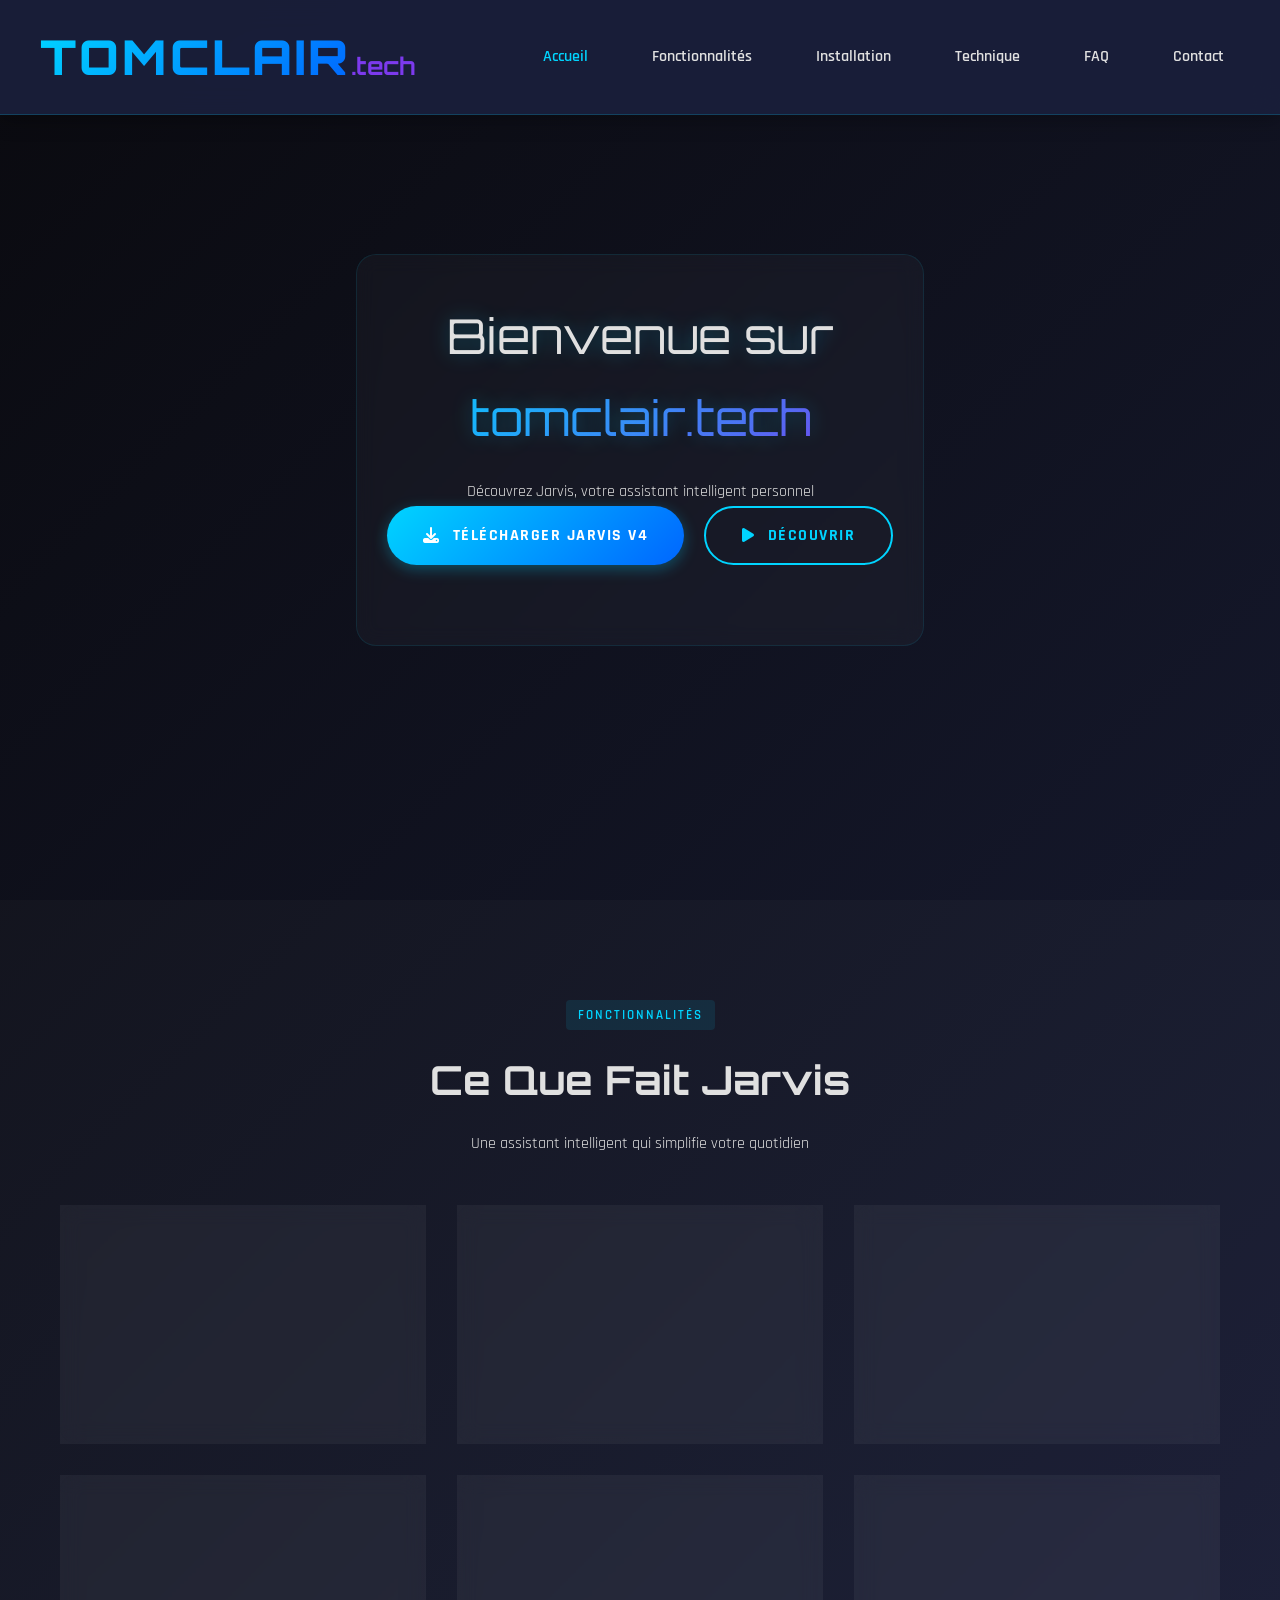
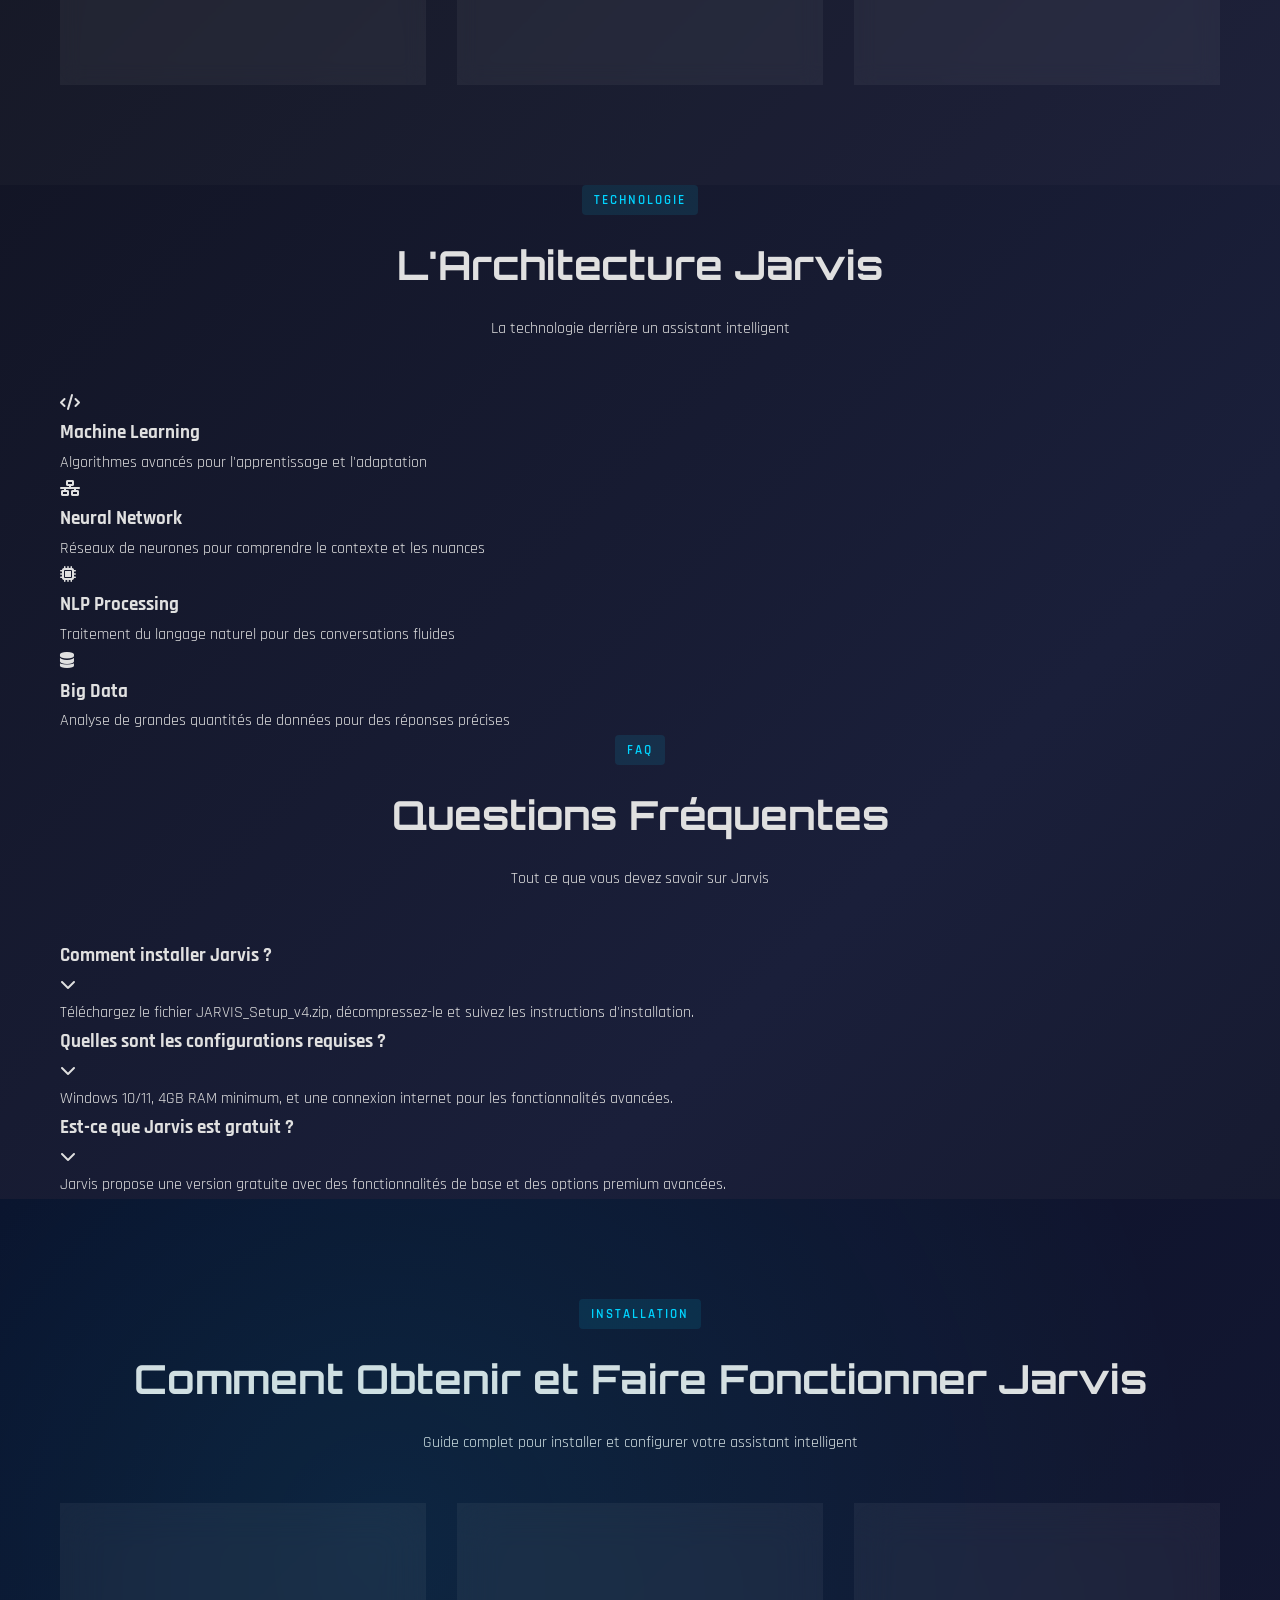
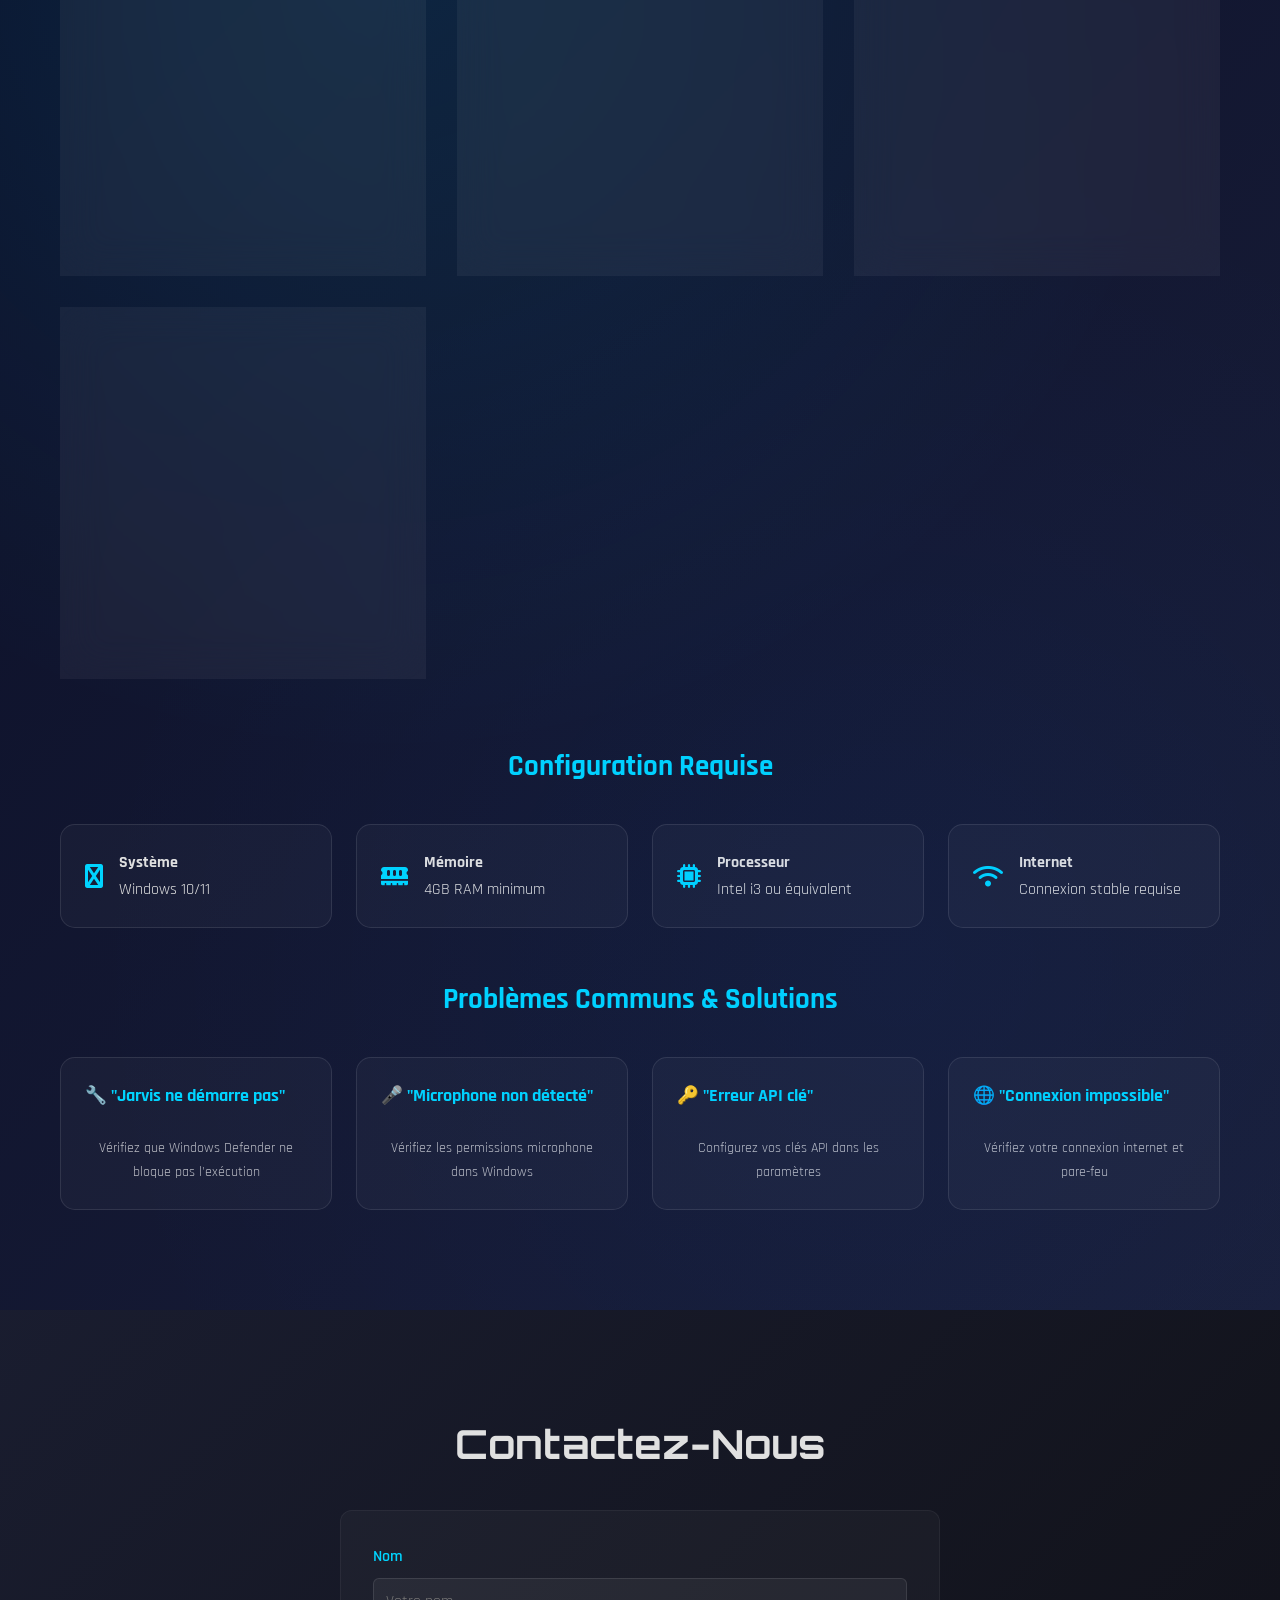
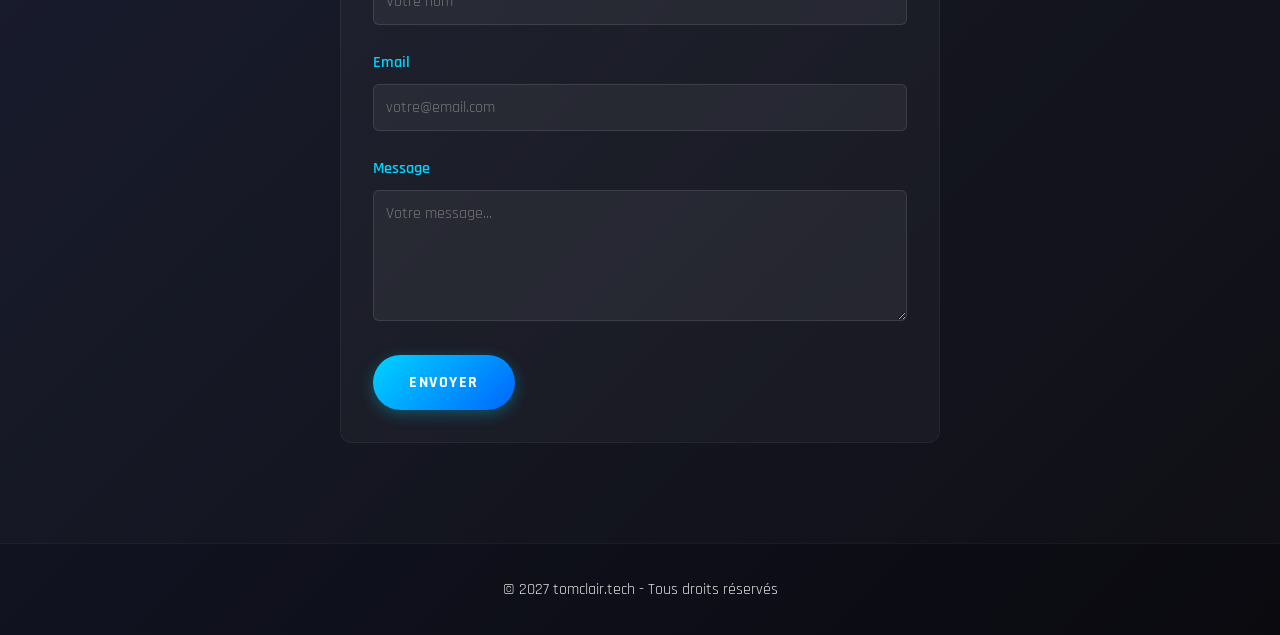
<file: index.html>
<!DOCTYPE html>
<html lang="fr">
<head>
    <meta charset="UTF-8">
    <meta name="viewport" content="width=device-width, initial-scale=1.0">
    <title>Jarvis - Votre Assistant Intelligent</title>
    <link rel="stylesheet" href="style.css">
    <link rel="preconnect" href="https://fonts.googleapis.com">
    <link rel="preconnect" href="https://fonts.gstatic.com" crossorigin>
    <link href="https://fonts.googleapis.com/css2?family=Orbitron:wght@400;700;900&family=Rajdhani:wght@300;400;500;600;700&display=swap" rel="stylesheet">
    <link rel="stylesheet" href="https://cdnjs.cloudflare.com/ajax/libs/font-awesome/6.5.0/css/all.min.css">
</head>
<body>
    
    <!-- Navigation -->
    <nav class="navbar" id="navbar">
        <div class="nav-container">
            <div class="nav-logo">
                <span class="logo-text">tomclair</span><span class="logo-dot">.tech</span>
            </div>
            <div class="nav-links">
                <a href="#hero" class="nav-link active">Accueil</a>
                <a href="#features" class="nav-link">Fonctionnalités</a>
                <a href="#installation" class="nav-link">Installation</a>
                <a href="#tech" class="nav-link">Technique</a>
                <a href="#faq" class="nav-link">FAQ</a>
                <a href="#contact" class="nav-link">Contact</a>
            </div>
            <div class="nav-toggle" id="navToggle">
                <span></span>
                <span></span>
                <span></span>
            </div>
        </div>
    </nav>

    <!-- Hero Section -->
    <section class="hero" id="hero">
        <div class="hero-content">
            <div class="hero-title">
                <span class="title-line">Bienvenue sur</span>
                <span class="title-line gradient-text">tomclair.tech</span>
            </div>
            <p class="hero-subtitle">Découvrez Jarvis, votre assistant intelligent personnel</p>
            <div class="hero-actions">
                <a href="JARVIS_Setup_v4.zip" class="btn btn-primary" download>
                    <i class="fa-solid fa-download"></i>
                    <span>Télécharger Jarvis v4</span>
                </a>
                <a href="#features" class="btn btn-secondary">
                    <i class="fa-solid fa-play"></i>
                    <span>DÉCOUVRIR</span>
                </a>
            </div>
        </div>
    </section>

    <!-- Features Section -->
    <section class="features" id="features">
        <div class="container">
            <div class="section-header">
                <span class="section-tag">FONCTIONNALITÉS</span>
                <h2 class="section-title">Ce Que Fait Jarvis</h2>
                <p class="section-subtitle">Une assistant intelligent qui simplifie votre quotidien</p>
            </div>
            <div class="features-grid">
                <div class="feature-card">
                    <div class="feature-icon">
                        <i class="fa-solid fa-microphone"></i>
                    </div>
                    <h3>Reconnaissance Vocale</h3>
                    <p>Contrôlez Jarvis avec votre voix, commands naturels et intuitifs</p>
                </div>
                <div class="feature-card">
                    <div class="feature-icon">
                        <i class="fa-solid fa-brain"></i>
                    </div>
                    <h3>Intelligence Artificielle</h3>
                    <p>Apprentissage continu et réponses intelligentes personnalisées</p>
                </div>
                <div class="feature-card">
                    <div class="feature-icon">
                        <i class="fa-solid fa-robot"></i>
                    </div>
                    <h3>Automatisation</h3>
                    <p>Exécutez des tâches complexes et routines automatiques</p>
                </div>
                <div class="feature-card">
                    <div class="feature-icon">
                        <i class="fa-solid fa-shield-halved"></i>
                    </div>
                    <h3>Sécurité</h3>
                    <p>Protection des données et chiffrement de bout en bout</p>
                </div>
                <div class="feature-card">
                    <div class="feature-icon">
                        <i class="fa-solid fa-mobile-alt"></i>
                    </div>
                    <h3>Multi-plateforme</h3>
                    <p>Compatible Windows, Mac, Linux et mobile</p>
                </div>
                <div class="feature-card">
                    <div class="feature-icon">
                        <i class="fa-solid fa-cloud"></i>
                    </div>
                    <h3>Cloud Sync</h3>
                    <p>Synchronisation automatique de vos préférences et données</p>
                </div>
            </div>
        </div>
    </section>

    <!-- Tech Section -->
    <section class="tech" id="tech">
        <div class="container">
            <div class="section-header">
                <span class="section-tag">TECHNOLOGIE</span>
                <h2 class="section-title">L'Architecture Jarvis</h2>
                <p class="section-subtitle">La technologie derrière un assistant intelligent</p>
            </div>
            <div class="tech-grid">
                <div class="tech-card">
                    <div class="tech-icon">
                        <i class="fa-solid fa-code"></i>
                    </div>
                    <h3>Machine Learning</h3>
                    <p>Algorithmes avancés pour l'apprentissage et l'adaptation</p>
                </div>
                <div class="tech-card">
                    <div class="tech-icon">
                        <i class="fa-solid fa-network-wired"></i>
                    </div>
                    <h3>Neural Network</h3>
                    <p>Réseaux de neurones pour comprendre le contexte et les nuances</p>
                </div>
                <div class="tech-card">
                    <div class="tech-icon">
                        <i class="fa-solid fa-microchip"></i>
                    </div>
                    <h3>NLP Processing</h3>
                    <p>Traitement du langage naturel pour des conversations fluides</p>
                </div>
                <div class="tech-card">
                    <div class="tech-icon">
                        <i class="fa-solid fa-database"></i>
                    </div>
                    <h3>Big Data</h3>
                    <p>Analyse de grandes quantités de données pour des réponses précises</p>
                </div>
            </div>
        </div>
    </section>

    <!-- FAQ Section -->
    <section class="faq" id="faq">
        <div class="container">
            <div class="section-header">
                <span class="section-tag">FAQ</span>
                <h2 class="section-title">Questions Fréquentes</h2>
                <p class="section-subtitle">Tout ce que vous devez savoir sur Jarvis</p>
            </div>
            <div class="faq-grid">
                <div class="faq-item">
                    <div class="faq-question">
                        <h3>Comment installer Jarvis ?</h3>
                        <i class="fa-solid fa-chevron-down"></i>
                    </div>
                    <div class="faq-answer">
                        <p>Téléchargez le fichier JARVIS_Setup_v4.zip, décompressez-le et suivez les instructions d'installation.</p>
                    </div>
                </div>
                <div class="faq-item">
                    <div class="faq-question">
                        <h3>Quelles sont les configurations requises ?</h3>
                        <i class="fa-solid fa-chevron-down"></i>
                    </div>
                    <div class="faq-answer">
                        <p>Windows 10/11, 4GB RAM minimum, et une connexion internet pour les fonctionnalités avancées.</p>
                    </div>
                </div>
                <div class="faq-item">
                    <div class="faq-question">
                        <h3>Est-ce que Jarvis est gratuit ?</h3>
                        <i class="fa-solid fa-chevron-down"></i>
                    </div>
                    <div class="faq-answer">
                        <p>Jarvis propose une version gratuite avec des fonctionnalités de base et des options premium avancées.</p>
                    </div>
                </div>
            </div>
        </div>
    </section>

    <!-- Installation Guide Section -->
    <section class="installation-guide" id="installation">
        <div class="container">
            <div class="section-header">
                <span class="section-tag">INSTALLATION</span>
                <h2 class="section-title">Comment Obtenir et Faire Fonctionner Jarvis</h2>
                <p class="section-subtitle">Guide complet pour installer et configurer votre assistant intelligent</p>
            </div>
            
            <div class="installation-steps">
                <div class="step-card">
                    <div class="step-number">1</div>
                    <div class="step-content">
                        <h3>Télécharger Jarvis</h3>
                        <p>Cliquez sur le bouton de téléchargement pour obtenir JARVIS_Setup_v4.zip</p>
                        <div class="step-features">
                            <span><i class="fa-solid fa-check"></i> Fichier complet</span>
                            <span><i class="fa-solid fa-check"></i> Version v4.0</span>
                            <span><i class="fa-solid fa-check"></i> 1.9MB</span>
                        </div>
                    </div>
                </div>
                <div class="step-card">
                    <div class="step-number">2</div>
                    <div class="step-content">
                        <h3>Décompresser</h3>
                        <p>Extraire tous les fichiers dans un dossier dédié sur votre bureau</p>
                        <div class="step-features">
                            <span><i class="fa-solid fa-check"></i> Format ZIP</span>
                            <span><i class="fa-solid fa-check"></i> Extraction automatique</span>
                            <span><i class="fa-solid fa-check"></i> Vérification intégrité</span>
                        </div>
                    </div>
                </div>
                <div class="step-card">
                    <div class="step-number">3</div>
                    <div class="step-content">
                        <h3>Installer</h3>
                        <p>Lancer le fichier d'installation et suivre les instructions à l'écran</p>
                        <div class="step-features">
                            <span><i class="fa-solid fa-check"></i> Installation guidée</span>
                            <span><i class="fa-solid fa-check"></i> Configuration automatique</span>
                            <span><i class="fa-solid fa-check"></i> Raccourcis créés</span>
                        </div>
                    </div>
                </div>
                <div class="step-card">
                    <div class="step-number">4</div>
                    <div class="step-content">
                        <h3>Configurer</h3>
                        <p>Personnaliser les paramètres selon vos préférences et besoins</p>
                        <div class="step-features">
                            <span><i class="fa-solid fa-check"></i> Paramètres vocaux</span>
                            <span><i class="fa-solid fa-check"></i> API keys</span>
                            <span><i class="fa-solid fa-check"></i> Routines personnalisées</span>
                        </div>
                    </div>
                </div>
            </div>
            
            <div class="requirements-section">
                <h3>Configuration Requise</h3>
                <div class="requirements-grid">
                    <div class="req-item">
                        <i class="fa-solid fa-windows"></i>
                        <div>
                            <h4>Système</h4>
                            <p>Windows 10/11</p>
                        </div>
                    </div>
                    <div class="req-item">
                        <i class="fa-solid fa-memory"></i>
                        <div>
                            <h4>Mémoire</h4>
                            <p>4GB RAM minimum</p>
                        </div>
                    </div>
                    <div class="req-item">
                        <i class="fa-solid fa-microchip"></i>
                        <div>
                            <h4>Processeur</h4>
                            <p>Intel i3 ou équivalent</p>
                        </div>
                    </div>
                    <div class="req-item">
                        <i class="fa-solid fa-wifi"></i>
                        <div>
                            <h4>Internet</h4>
                            <p>Connexion stable requise</p>
                        </div>
                    </div>
                </div>
            </div>
            
            <div class="troubleshooting-section">
                <h3>Problèmes Communs & Solutions</h3>
                <div class="troubleshooting-grid">
                    <div class="trouble-item">
                        <h4>🔧 "Jarvis ne démarre pas"</h4>
                        <p>Vérifiez que Windows Defender ne bloque pas l'exécution</p>
                    </div>
                    <div class="trouble-item">
                        <h4>🎤 "Microphone non détecté"</h4>
                        <p>Vérifiez les permissions microphone dans Windows</p>
                    </div>
                    <div class="trouble-item">
                        <h4>🔑 "Erreur API clé"</h4>
                        <p>Configurez vos clés API dans les paramètres</p>
                    </div>
                    <div class="trouble-item">
                        <h4>🌐 "Connexion impossible"</h4>
                        <p>Vérifiez votre connexion internet et pare-feu</p>
                    </div>
                </div>
            </div>
        </div>
    </section>

    <!-- Contact Section -->
    <section class="contact-section" id="contact">
        <div class="container">
            <h2>Contactez-Nous</h2>
            <form class="contact-form" id="contactForm" action="https://api.web3forms.com/submit" method="POST">
                <input type="hidden" name="access_key" value="42e1bd3d-5ef8-42c7-bb4b-cd7335bfbe16">
                <input type="hidden" name="subject" value="Nouveau message depuis tomclair.tech">
                <div class="form-group">
                    <label for="name">Nom</label>
                    <input type="text" id="name" name="name" required placeholder="Votre nom">
                </div>
                <div class="form-group">
                    <label for="email">Email</label>
                    <input type="email" id="email" name="email" required placeholder="votre@email.com">
                </div>
                <div class="form-group">
                    <label for="message">Message</label>
                    <textarea id="message" name="message" rows="5" required placeholder="Votre message..."></textarea>
                </div>
                <button type="submit" class="btn btn-primary">ENVOYER</button>
            </form>
        </div>
    </section>

    <!-- Footer -->
    <footer class="site-footer">
        <div class="container">
            <p>&copy; 2027 tomclair.tech - Tous droits réservés</p>
        </div>
    </footer>

    <script src="script.js"></script>
</body>
</html>
</file>
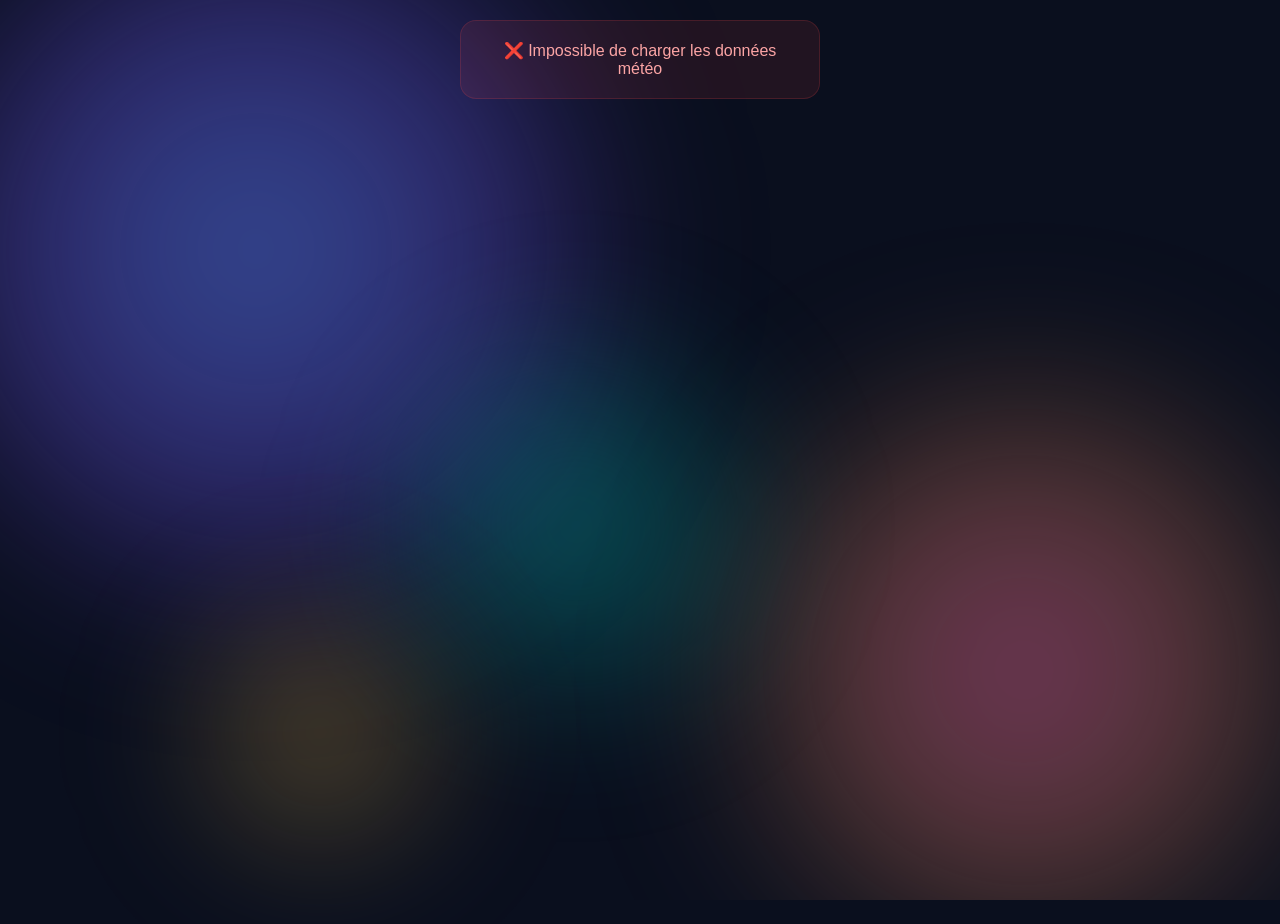
<file: index-ios.html>
<!DOCTYPE html>
<html lang="fr">
<head>
    <meta charset="UTF-8">
    <meta name="viewport" content="width=device-width, initial-scale=1.0">
    <title>Weather App - iOS Style</title>
    <meta http-equiv="Cache-Control" content="no-cache, no-store, must-revalidate">
    <meta http-equiv="Pragma" content="no-cache">
    <meta http-equiv="Expires" content="0">
    <style>
        * {
            margin: 0;
            padding: 0;
            box-sizing: border-box;
        }
        
        body {
            font-family: -apple-system, BlinkMacSystemFont, 'SF Pro Display', 'Segoe UI', Roboto, sans-serif;
            background: #0a0f1e;
            min-height: 100vh;
            color: white;
            overflow-x: hidden;
        }

        .ios-background {
            position: fixed;
            inset: 0;
            z-index: -1;
            overflow: hidden;
            background: #0a0f1e;
        }

        .ios-background::before,
        .ios-background::after {
            content: '';
            position: absolute;
            border-radius: 50%;
            filter: blur(80px);
            animation: drift 12s ease-in-out infinite alternate;
        }

        .ios-background::before {
            width: 60vw;
            height: 60vw;
            top: -15%;
            left: -10%;
            background: radial-gradient(circle, rgba(88, 130, 255, 0.55) 0%, rgba(120, 80, 255, 0.3) 50%, transparent 70%);
            animation-duration: 14s;
        }

        .ios-background::after {
            width: 50vw;
            height: 50vw;
            bottom: -10%;
            right: -5%;
            background: radial-gradient(circle, rgba(255, 100, 180, 0.45) 0%, rgba(255, 160, 80, 0.25) 50%, transparent 70%);
            animation-duration: 11s;
            animation-direction: alternate-reverse;
        }

        .blob {
            position: absolute;
            border-radius: 50%;
            filter: blur(60px);
            animation: drift var(--dur, 10s) ease-in-out infinite alternate;
        }

        .blob-teal {
            width: 40vw; height: 40vw;
            top: 30%; left: 25%;
            background: radial-gradient(circle, rgba(0, 210, 200, 0.35) 0%, transparent 65%);
            --dur: 9s;
        }

        .blob-gold {
            width: 30vw; height: 30vw;
            top: 60%; left: 10%;
            background: radial-gradient(circle, rgba(255, 200, 80, 0.3) 0%, transparent 65%);
            --dur: 13s;
        }

        @keyframes drift {
            0%   { transform: translate(0, 0) scale(1); }
            33%  { transform: translate(3%, 5%) scale(1.05); }
            66%  { transform: translate(-4%, 2%) scale(0.97); }
            100% { transform: translate(2%, -4%) scale(1.03); }
        }

        .ios-noise {
            position: fixed;
            inset: 0;
            z-index: 0;
            pointer-events: none;
            opacity: 0.04;
            background-image: url("data:image/svg+xml,%3Csvg viewBox='0 0 256 256' xmlns='http://www.w3.org/2000/svg'%3E%3Cfilter id='noise'%3E%3CfeTurbulence type='fractalNoise' baseFrequency='0.9' numOctaves='4' stitchTiles='stitch'/%3E%3Cfilter%3E%3Crect width='100%25' height='100%25' filter='url(%23noise)'/%3E%3C/svg%3E");
            background-size: 200px;
        }
        
        .container {
            max-width: 400px;
            margin: 0 auto;
            padding: 20px;
            position: relative;
            z-index: 10;
        }
        
        .weather-card {
            background: rgba(255, 255, 255, 0.1);
            backdrop-filter: blur(20px);
            border: 1px solid rgba(255, 255, 255, 0.18);
            border-radius: 16px;
            padding: 20px;
            margin-bottom: 20px;
            box-shadow: 0 8px 32px rgba(34, 42, 53, 0.37);
        }
        
        .temperature {
            font-size: 88px;
            font-weight: 200;
            line-height: 1;
            margin: 10px 0;
        }
        
        .city-name {
            font-size: 32px;
            font-weight: 300;
            letter-spacing: 0.05em;
            margin-bottom: 10px;
        }
        
        .description {
            font-size: 18px;
            font-weight: 500;
            margin-bottom: 10px;
        }
        
        .hourly-forecast {
            display: flex;
            gap: 20px;
            overflow-x: auto;
            padding: 10px 0;
        }
        
        .hour-item {
            display: flex;
            flex-direction: column;
            align-items: center;
            gap: 8px;
            min-width: 44px;
        }
        
        .hour-time {
            font-size: 14px;
            font-weight: 500;
        }
        
        .hour-temp {
            font-size: 18px;
            font-weight: 500;
        }
        
        .loading {
            text-align: center;
            padding: 40px;
            font-size: 18px;
        }
        
        .error {
            background: rgba(239, 68, 68, 0.1);
            border: 1px solid rgba(239, 68, 68, 0.18);
            border-radius: 16px;
            padding: 20px;
            text-align: center;
            color: #fca5a5;
        }

        .weather-details {
            display: grid;
            grid-template-columns: 1fr 1fr;
            gap: 15px;
            margin-top: 15px;
            padding-top: 15px;
            border-top: 1px solid rgba(255, 255, 255, 0.1);
        }

        .detail-item {
            display: flex;
            align-items: center;
            gap: 10px;
            font-size: 14px;
        }

        .detail-label {
            opacity: 0.7;
        }

        .detail-value {
            font-weight: 500;
        }

        .refresh-btn {
            background: rgba(255, 255, 255, 0.2);
            border: 1px solid rgba(255, 255, 255, 0.3);
            border-radius: 12px;
            padding: 8px 16px;
            color: white;
            font-size: 14px;
            cursor: pointer;
            transition: all 0.3s ease;
            margin-top: 15px;
        }

        .refresh-btn:hover {
            background: rgba(255, 255, 255, 0.3);
            transform: translateY(-2px);
        }
    </style>
</head>
<body>
    <div class="ios-background"></div>
    <div class="blob blob-teal"></div>
    <div class="blob blob-gold"></div>
    <div class="ios-noise"></div>
    
    <div class="container">
        <div id="app">
            <div class="loading">
                <div>🌤 Chargement de l'application météo...</div>
            </div>
        </div>
    </div>

    <script>
        // API Open-Meteo
        const fetchWeatherData = async (city) => {
            const url = `https://api.open-meteo.com/v1/forecast?latitude=${city.latitude}&longitude=${city.longitude}` +
                `&current=temperature_2m,apparent_temperature,relative_humidity_2m,wind_speed_10m,wind_direction_10m,weather_code,is_day,uv_index,visibility,pressure_msl,precipitation` +
                `&hourly=temperature_2m,weather_code,is_day,precipitation_probability,relative_humidity_2m,wind_speed_10m` +
                `&daily=weather_code,temperature_2m_max,temperature_2m_min,precipitation_sum,precipitation_probability_max` +
                `&timezone=auto&forecast_days=7&wind_speed_unit=kmh&temperature_unit=celsius&_=${Date.now()}`;
            
            try {
                const response = await fetch(url);
                return await response.json();
            } catch (error) {
                console.error('Erreur API:', error);
                return null;
            }
        };

        // Description météo
        const describeWeather = (code, isDay) => {
            const weatherTypes = {
                0: { label: 'Ciel dégagé', icon: '☀️' },
                1: { label: 'Ciel dégagé', icon: '🌤' },
                2: { label: 'Partiellement nuageux', icon: '⛅' },
                3: { label: 'Couvert', icon: '☁️' },
                45: { label: 'Brouillard', icon: '🌫' },
                48: { label: 'Brouillard', icon: '🌫' },
                51: { label: 'Bruine légère', icon: '🌦' },
                53: { label: 'Bruine modérée', icon: '🌧' },
                55: { label: 'Bruine dense', icon: '🌧' },
                56: { label: 'Bruine verglaçante', icon: '🌨' },
                57: { label: 'Bruine verglaçante', icon: '🌨' },
                61: { label: 'Pluie', icon: '🌧' },
                63: { label: 'Pluie modérée', icon: '🌧' },
                65: { label: 'Forte pluie', icon: '⛈' },
                66: { label: 'Pluie verglaçante', icon: '🌨' },
                67: { label: 'Pluie verglaçante', icon: '🌨' },
                71: { label: 'Neige légère', icon: '🌨' },
                73: { label: 'Neige modérée', icon: '❄️' },
                75: { label: 'Neige dense', icon: '❄️' },
                77: { label: 'Neige verglaçante', icon: '🌨' },
                80: { label: 'Averses', icon: '🌦' },
                81: { label: 'Averses', icon: '🌧' },
                82: { label: 'Averses', icon: '🌧' },
                85: { label: 'Neige', icon: '❄️' },
                86: { label: 'Neige', icon: '❄️' },
                95: { label: 'Orage', icon: '⛈' },
                96: { label: 'Orage', icon: '⛈' },
                99: { label: 'Orage', icon: '⛈' }
            };
            
            return weatherTypes[code] || { label: 'Inconnu', icon: '❓' };
        };

        // Fonction principale
        const initWeatherApp = async () => {
            const city = {
                id: 4164138,
                name: "Paris",
                country: "France",
                latitude: 48.8566,
                longitude: 2.3522,
                timezone: "auto"
            };
            
            try {
                // Afficher le chargement
                const app = document.getElementById('app');
                app.innerHTML = '<div class="loading"><div>🌤 Chargement des données météo...</div></div>';
                
                // Charger les données
                const weatherData = await fetchWeatherData(city);
                
                if (weatherData) {
                    // Obtenir l'heure locale
                    const now = new Date();
                    const currentHour = now.getHours();
                    const isDayTime = currentHour >= 6 && currentHour < 20;

                    // Prévisions horaires
                    const hourlySlice = (() => {
                        const idx = 0;
                        const endIdx = Math.min(idx + 24, weatherData.hourly.time.length);
                        const result = [];

                        for (let i = idx; i < endIdx; i++) {
                            const hourDate = new Date(weatherData.hourly.time[i]);
                            const hour = hourDate.getHours();
                            const hourIsDay = hour >= 6 && hour < 20;
                            
                            const temp = Math.round(weatherData.hourly.temperature_2m[i]);
                            const weather = describeWeather(weatherData.hourly.weather_code[i], hourIsDay ? 1 : 0);
                            
                            const progressiveHour = (currentHour + (i - idx)) % 24;
                            
                            result.push({
                                time: i === idx ? "mtn" : `${progressiveHour.toString().padStart(2, '0')}H`,
                                temp: temp,
                                info: weather,
                                isDay: hourIsDay,
                                hour: hour
                            });
                        }
                        return result;
                    })();

                    const currentWeather = describeWeather(weatherData.current.weather_code, isDayTime ? 1 : 0);

                    // Afficher l'application
                    app.innerHTML = `
                        <div class="weather-card">
                            <div class="city-name">${city.name}</div>
                            <div class="temperature">
                                ${Math.round(weatherData.current.temperature_2m)}°
                            </div>
                            <div class="description">${currentWeather.label}</div>
                            <div>
                                Max.: ${Math.round(weatherData.daily.temperature_2m_max[0])}°  Min.: ${Math.round(weatherData.daily.temperature_2m_min[0])}°
                            </div>
                            
                            <div class="weather-details">
                                <div class="detail-item">
                                    <span class="detail-label">💧 Humidité:</span>
                                    <span class="detail-value">${weatherData.current.relative_humidity_2m}%</span>
                                </div>
                                <div class="detail-item">
                                    <span class="detail-label">💨 Vent:</span>
                                    <span class="detail-value">${Math.round(weatherData.current.wind_speed_10m)} km/h</span>
                                </div>
                                <div class="detail-item">
                                    <span class="detail-label">🌡 Ressenti:</span>
                                    <span class="detail-value">${Math.round(weatherData.current.apparent_temperature)}°</span>
                                </div>
                                <div class="detail-item">
                                    <span class="detail-label">☀️ UV:</span>
                                    <span class="detail-value">${weatherData.current.uv_index || 0}</span>
                                </div>
                                <div class="detail-item">
                                    <span class="detail-label">👁 Visibilité:</span>
                                    <span class="detail-value">${weatherData.current.visibility || 10} km</span>
                                </div>
                                <div class="detail-item">
                                    <span class="detail-label">🔵 Pression:</span>
                                    <span class="detail-value">${weatherData.current.pressure_msl || 1013} hPa</span>
                                </div>
                            </div>
                            
                            <button class="refresh-btn" onclick="location.reload()">
                                🔄 Actualiser
                            </button>
                        </div>

                        <div class="weather-card">
                            <div style="margin-bottom: 10px; font-size: 12px; text-transform: uppercase; letter-spacing: 0.05em; opacity: 0.8;">
                                ${currentWeather.icon} Prévisions horaires
                            </div>
                            <div class="hourly-forecast">
                                ${hourlySlice.map((hour, i) => `
                                    <div class="hour-item">
                                        <div class="hour-time">${hour.time}</div>
                                        <div style="font-size: 24px;">${hour.info.icon}</div>
                                        <div class="hour-temp">${hour.temp}°</div>
                                    </div>
                                `).join('')}
                            </div>
                        </div>

                        <div class="weather-card">
                            <div style="font-size: 12px; text-transform: uppercase; letter-spacing: 0.05em; opacity: 0.8;">
                                📊 Prévisions sur 7 jours
                            </div>
                            <div style="margin-top: 10px;">
                                ${weatherData.daily.time.map((_, i) => {
                                    const dayWeather = describeWeather(weatherData.daily.weather_code[i], 1);
                                    const days = ['Dim', 'Lun', 'Mar', 'Mer', 'Jeu', 'Ven', 'Sam'];
                                    const dayName = i === 0 ? "Aujourd'hui" : days[new Date(weatherData.daily.time[i]).getDay()];
                                    
                                    return `
                                        <div style="display: flex; align-items: center; gap: 12px; padding: 8px 0; border-bottom: ${i !== weatherData.daily.time.length - 1 ? '1px solid rgba(255,255,255,0.1)' : 'none'};">
                                            <div style="width: 80px; font-size: 14px;">${dayName}</div>
                                            <div style="font-size: 20px;">${dayWeather.icon}</div>
                                            <div style="text-align: right; font-size: 14px;">
                                                Min: ${Math.round(weatherData.daily.temperature_2m_min[i])}°
                                            </div>
                                            <div style="text-align: right; font-size: 14px;">
                                                Max: ${Math.round(weatherData.daily.temperature_2m_max[i])}°
                                            </div>
                                            <div style="text-align: right; font-size: 12px; opacity: 0.7;">
                                                ${weatherData.daily.precipitation_probability_max[i]}%
                                            </div>
                                        </div>
                                    `;
                                }).join('')}
                            </div>
                        </div>
                    `;
                } else {
                    throw new Error('Données météo non disponibles');
                }
                
            } catch (error) {
                console.error('Erreur:', error);
                const app = document.getElementById('app');
                app.innerHTML = '<div class="error"><div>❌ Impossible de charger les données météo</div></div>';
            }
        };

        // Démarrer l'application lorsque le DOM est chargé
        document.addEventListener('DOMContentLoaded', initWeatherApp);
    </script>
</body>
</html>
</file>
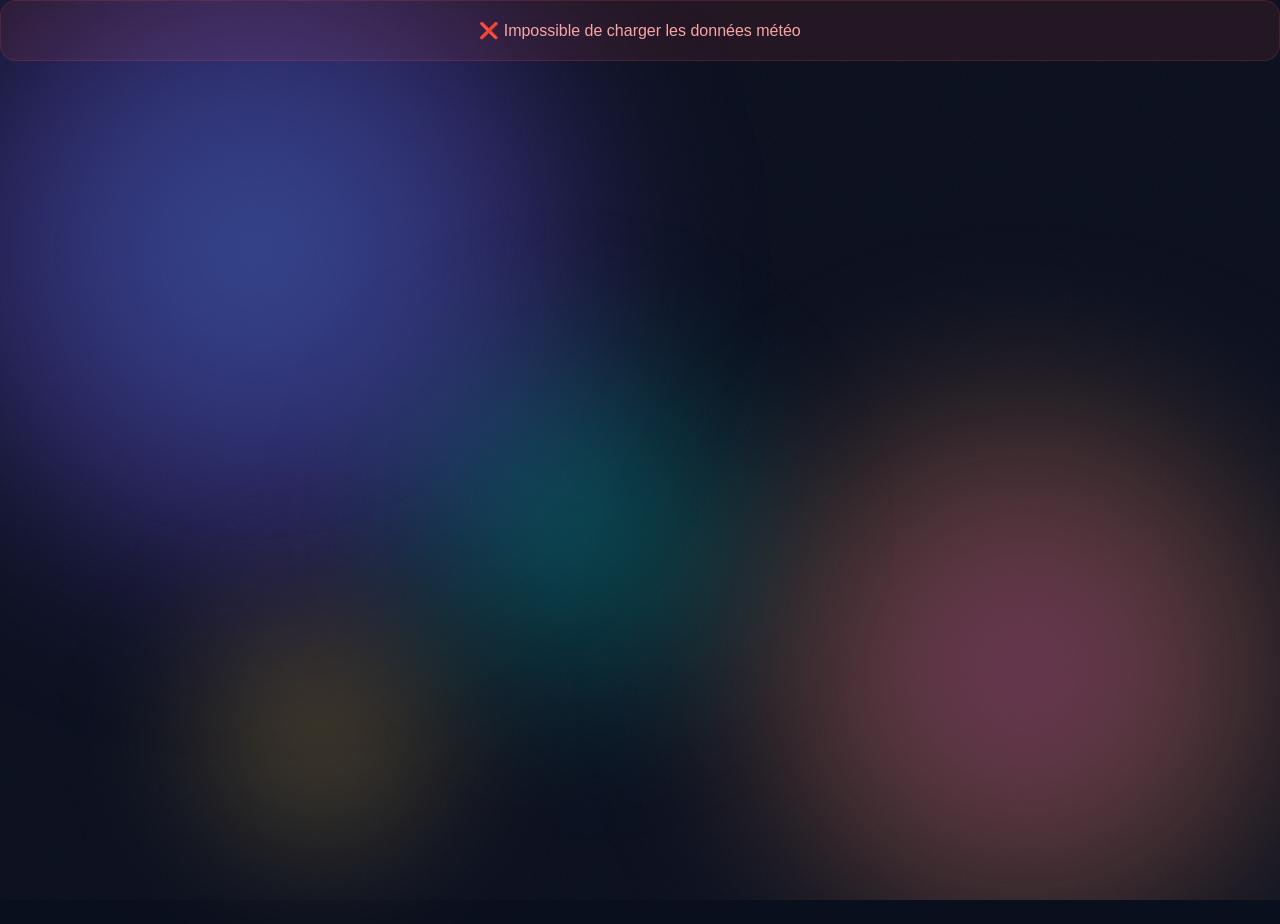
<file: weather-final.html>
<!DOCTYPE html>
<html lang="fr">
<head>
    <meta charset="UTF-8">
    <meta name="viewport" content="width=device-width, initial-scale=1.0">
    <title>Weather App - Your Daily Forecast</title>
    <style>
        * {
            margin: 0;
            padding: 0;
            box-sizing: border-box;
        }
        
        body {
            font-family: -apple-system, BlinkMacSystemFont, 'SF Pro Display', 'Segoe UI', Roboto, sans-serif;
            background: #0a0f1e;
            min-height: 100vh;
            color: white;
            overflow-x: hidden;
        }

        .ios-background {
            position: fixed;
            inset: 0;
            z-index: -1;
            overflow: hidden;
            background: #0a0f1e;
        }

        .ios-background::before,
        .ios-background::after {
            content: '';
            position: absolute;
            border-radius: 50%;
            filter: blur(80px);
            animation: drift 12s ease-in-out infinite alternate;
        }

        .ios-background::before {
            width: 60vw;
            height: 60vw;
            top: -15%;
            left: -10%;
            background: radial-gradient(circle, rgba(88, 130, 255, 0.55) 0%, rgba(120, 80, 255, 0.3) 50%, transparent 70%);
            animation-duration: 14s;
        }

        .ios-background::after {
            width: 50vw;
            height: 50vw;
            bottom: -10%;
            right: -5%;
            background: radial-gradient(circle, rgba(255, 100, 180, 0.45) 0%, rgba(255, 160, 80, 0.25) 50%, transparent 70%);
            animation-duration: 11s;
            animation-direction: alternate-reverse;
        }

        .blob {
            position: absolute;
            border-radius: 50%;
            filter: blur(60px);
            animation: drift var(--dur, 10s) ease-in-out infinite alternate;
        }

        .blob-teal {
            width: 40vw; height: 40vw;
            top: 30%; left: 25%;
            background: radial-gradient(circle, rgba(0, 210, 200, 0.35) 0%, transparent 65%);
            --dur: 9s;
        }

        .blob-gold {
            width: 30vw; height: 30vw;
            top: 60%; left: 10%;
            background: radial-gradient(circle, rgba(255, 200, 80, 0.3) 0%, transparent 65%);
            --dur: 13s;
        }

        @keyframes drift {
            0%   { transform: translate(0, 0) scale(1); }
            33%  { transform: translate(3%, 5%) scale(1.05); }
            66%  { transform: translate(-4%, 2%) scale(0.97); }
            100% { transform: translate(2%, -4%) scale(1.03); }
        }

        .ios-noise {
            position: fixed;
            inset: 0;
            z-index: 0;
            pointer-events: none;
            opacity: 0.04;
            background-image: url("data:image/svg+xml,%3Csvg viewBox='0 0 256 256' xmlns='http://www.w3.org/2000/svg'%3E%3Cfilter id='noise'%3E%3CfeTurbulence type='fractalNoise' baseFrequency='0.9' numOctaves='4' stitchTiles='stitch'/%3E%3C/filter%3E%3Crect width='100%25' height='100%25' filter='url(%23noise)'/%3E%3C/svg%3E");
            background-size: 200px;
        }
        
        .container {
            max-width: 400px;
            margin: 0 auto;
            padding: 20px;
            position: relative;
            z-index: 10;
        }
        
        .weather-card {
            background: rgba(255, 255, 255, 0.1);
            backdrop-filter: blur(20px);
            border: 1px solid rgba(255, 255, 255, 0.18);
            border-radius: 16px;
            padding: 20px;
            margin-bottom: 20px;
            box-shadow: 0 8px 32px rgba(34, 42, 53, 0.37);
        }
        
        .temperature {
            font-size: 88px;
            font-weight: 200;
            line-height: 1;
            margin: 10px 0;
        }
        
        .city-name {
            font-size: 32px;
            font-weight: 300;
            letter-spacing: 0.05em;
            margin-bottom: 10px;
        }
        
        .description {
            font-size: 18px;
            font-weight: 500;
            margin-bottom: 10px;
        }
        
        .hourly-forecast {
            display: flex;
            gap: 20px;
            overflow-x: auto;
            padding: 10px 0;
        }
        
        .hour-item {
            display: flex;
            flex-direction: column;
            align-items: center;
            gap: 8px;
            min-width: 44px;
        }
        
        .hour-time {
            font-size: 14px;
            font-weight: 500;
        }
        
        .hour-temp {
            font-size: 18px;
            font-weight: 500;
        }
        
        .loading {
            text-align: center;
            padding: 40px;
            font-size: 18px;
        }
        
        .error {
            background: rgba(239, 68, 68, 0.1);
            border: 1px solid rgba(239, 68, 68, 0.18);
            border-radius: 16px;
            padding: 20px;
            text-align: center;
            color: #fca5a5;
        }
    </style>
</head>
<body>
    <div class="ios-background"></div>
    <div class="blob blob-teal"></div>
    <div class="blob blob-gold"></div>
    <div class="ios-noise"></div>
    
    <div id="app">
        <div class="loading">
            <div>🌤 Chargement de l'application météo...</div>
        </div>
    </div>

    <script>
        // API Open-Meteo
        const fetchWeatherData = async (city) => {
            const url = `https://api.open-meteo.com/v1/forecast?latitude=${city.latitude}&longitude=${city.longitude}` +
                `&current=temperature_2m,apparent_temperature,relative_humidity_2m,wind_speed_10m,wind_direction_10m,weather_code,is_day,uv_index,visibility,pressure_msl,precipitation` +
                `&hourly=temperature_2m,weather_code,is_day,precipitation_probability,relative_humidity_2m,wind_speed_10m` +
                `&daily=weather_code,temperature_2m_max,temperature_2m_min,precipitation_sum,precipitation_probability_max` +
                `&timezone=auto&forecast_days=7&wind_speed_unit=kmh&temperature_unit=celsius`;
            
            try {
                const response = await fetch(url);
                return await response.json();
            } catch (error) {
                console.error('Erreur API:', error);
                return null;
            }
        };

        // Description météo
        const describeWeather = (code, isDay) => {
            const weatherTypes = {
                0: { label: 'Ciel dégagé', icon: '☀️' },
                1: { label: 'Ciel dégagé', icon: '🌤' },
                2: { label: 'Partiellement nuageux', icon: '⛅' },
                3: { label: 'Couvert', icon: '☁️' },
                45: { label: 'Brouillard', icon: '🌫' },
                48: { label: 'Brouillard', icon: '🌫' },
                51: { label: 'Bruine légère', icon: '🌦' },
                53: { label: 'Bruine modérée', icon: '🌧' },
                55: { label: 'Bruine dense', icon: '🌧' },
                56: { label: 'Bruine verglaçante', icon: '🌨' },
                57: { label: 'Bruine verglaçante', icon: '🌨' },
                61: { label: 'Pluie', icon: '🌧' },
                63: { label: 'Pluie modérée', icon: '🌧' },
                65: { label: 'Forte pluie', icon: '⛈' },
                66: { label: 'Pluie verglaçante', icon: '🌨' },
                67: { label: 'Pluie verglaçante', icon: '🌨' },
                71: { label: 'Neige légère', icon: '🌨' },
                73: { label: 'Neige modérée', icon: '❄️' },
                75: { label: 'Neige dense', icon: '❄️' },
                77: { label: 'Neige verglaçante', icon: '🌨' },
                80: { label: 'Averses', icon: '🌦' },
                81: { label: 'Averses', icon: '🌧' },
                82: { label: 'Averses', icon: '🌧' },
                85: { label: 'Neige', icon: '❄️' },
                86: { label: 'Neige', icon: '❄️' },
                95: { label: 'Orage', icon: '⛈' },
                96: { label: 'Orage', icon: '⛈' },
                99: { label: 'Orage', icon: '⛈' }
            };
            
            return weatherTypes[code] || { label: 'Inconnu', icon: '❓' };
        };

        // Fonction principale
        const initWeatherApp = async () => {
            const city = {
                id: 4164138,
                name: "Paris",
                country: "France",
                latitude: 48.8566,
                longitude: 2.3522,
                timezone: "auto"
            };
            
            try {
                // Afficher le chargement
                const app = document.getElementById('app');
                app.innerHTML = '<div class="loading"><div>🌤 Chargement des données météo...</div></div>';
                
                // Charger les données
                const weatherData = await fetchWeatherData(city);
                
                if (weatherData) {
                    // Obtenir l'heure locale
                    const now = new Date();
                    const currentHour = now.getHours();
                    const isDayTime = currentHour >= 6 && currentHour < 20;

                    // Prévisions horaires
                    const hourlySlice = (() => {
                        const idx = 0;
                        const endIdx = Math.min(idx + 24, weatherData.hourly.time.length);
                        const result = [];

                        for (let i = idx; i < endIdx; i++) {
                            const hourDate = new Date(weatherData.hourly.time[i]);
                            const hour = hourDate.getHours();
                            const hourIsDay = hour >= 6 && hour < 20;
                            
                            const temp = Math.round(weatherData.hourly.temperature_2m[i]);
                            const weather = describeWeather(weatherData.hourly.weather_code[i], hourIsDay ? 1 : 0);
                            
                            const progressiveHour = (currentHour + (i - idx)) % 24;
                            
                            result.push({
                                time: i === idx ? "mtn" : `${progressiveHour.toString().padStart(2, '0')}H`,
                                temp: temp,
                                info: weather,
                                isDay: hourIsDay,
                                hour: hour
                            });
                        }
                        return result;
                    })();

                    const currentWeather = describeWeather(weatherData.current.weather_code, isDayTime ? 1 : 0);

                    // Afficher l'application
                    app.innerHTML = `
                        <div class="container">
                            <div class="weather-card">
                                <div class="city-name">${city.name}</div>
                                <div class="temperature">
                                    ${Math.round(weatherData.current.temperature_2m)}°
                                </div>
                                <div class="description">${currentWeather.label}</div>
                                <div>
                                    Max.: ${Math.round(weatherData.daily.temperature_2m_max[0])}°  Min.: ${Math.round(weatherData.daily.temperature_2m_min[0])}°
                                </div>
                            </div>

                            <div class="weather-card">
                                <div style="margin-bottom: 10px; font-size: 12px; text-transform: uppercase; letter-spacing: 0.05em; opacity: 0.8;">
                                    ${currentWeather.icon} Prévisions horaires
                                </div>
                                <div class="hourly-forecast">
                                    ${hourlySlice.map((hour, i) => `
                                        <div class="hour-item">
                                            <div class="hour-time">${hour.time}</div>
                                            <div style="font-size: 24px;">${hour.info.icon}</div>
                                            <div class="hour-temp">${hour.temp}°</div>
                                        </div>
                                    `).join('')}
                                </div>
                            </div>

                            <div class="weather-card">
                                <div style="font-size: 12px; text-transform: uppercase; letter-spacing: 0.05em; opacity: 0.8;">
                                    📊 Prévisions sur 7 jours
                                </div>
                                <div style="margin-top: 10px;">
                                    ${weatherData.daily.time.map((_, i) => {
                                        const dayWeather = describeWeather(weatherData.daily.weather_code[i], 1);
                                        const days = ['Dim', 'Lun', 'Mar', 'Mer', 'Jeu', 'Ven', 'Sam'];
                                        const dayName = i === 0 ? "Aujourd'hui" : days[new Date(weatherData.daily.time[i]).getDay()];
                                        
                                        return `
                                            <div style="display: flex; align-items: center; gap: 12px; padding: 8px 0; border-bottom: ${i !== weatherData.daily.time.length - 1 ? '1px solid rgba(255,255,255,0.1)' : 'none'};">
                                                <div style="width: 80px; font-size: 14px;">${dayName}</div>
                                                <div style="font-size: 20px;">${dayWeather.icon}</div>
                                                <div style="text-align: right; font-size: 14px;">
                                                    Min: ${Math.round(weatherData.daily.temperature_2m_min[i])}°
                                                </div>
                                                <div style="text-align: right; font-size: 14px;">
                                                    Max: ${Math.round(weatherData.daily.temperature_2m_max[i])}°
                                                </div>
                                            </div>
                                        `;
                                    }).join('')}
                                </div>
                            </div>
                        </div>
                    `;
                } else {
                    throw new Error('Données météo non disponibles');
                }
                
            } catch (error) {
                console.error('Erreur:', error);
                const app = document.getElementById('app');
                app.innerHTML = '<div class="error"><div>❌ Impossible de charger les données météo</div></div>';
            }
        };

        // Démarrer l'application lorsque le DOM est chargé
        document.addEventListener('DOMContentLoaded', initWeatherApp);
    </script>
</body>
</html>
</file>
<file: style.css>
* {
    margin: 0;
    padding: 0;
    box-sizing: border-box;
}

body {
    font-family: 'Rajdhani', sans-serif;
    background: linear-gradient(135deg, #0a0a0f 0%, #1a1f3a 50%, #0a0a0f 100%);
    color: #e0e0e0;
    overflow-x: hidden;
    line-height: 1.7;
    font-size: 16px;
    font-weight: 400;
    min-height: 100vh;
}

/* Générique Jarvis - Intro Animation */
.jarvis-intro {
    position: fixed;
    top: 0;
    left: 0;
    width: 100%;
    height: 100%;
    background: radial-gradient(ellipse at center, #0a0e27 0%, #050714 100%);
    display: flex;
    align-items: center;
    justify-content: center;
    z-index: 10000;
    color: white;
    overflow: hidden;
    transition: opacity 1s cubic-bezier(0.4, 0, 0.2, 1);
}

.jarvis-intro.hidden {
    opacity: 0;
    pointer-events: none;
}

.intro-background {
    position: absolute;
    top: 0;
    left: 0;
    width: 100%;
    height: 100%;
    overflow: hidden;
}

.intro-particles {
    position: absolute;
    width: 100%;
    height: 100%;
    background: radial-gradient(circle at 20% 50%, rgba(0, 212, 255, 0.1) 0%, transparent 50%),
                radial-gradient(circle at 80% 80%, rgba(0, 102, 255, 0.05) 0%, transparent 50%),
                radial-gradient(circle at 40% 20%, rgba(0, 212, 255, 0.08) 0%, transparent 50%);
    animation: particlesFloat 20s ease-in-out infinite;
}

@keyframes particlesFloat {
    0%, 100% { transform: translate(0, 0) rotate(0deg); }
    33% { transform: translate(30px, -30px) rotate(120deg); }
    66% { transform: translate(-20px, 20px) rotate(240deg); }
}

.intro-grid {
    position: absolute;
    top: 0;
    left: 0;
    width: 100%;
    height: 100%;
    background: url('data:image/svg+xml,<svg xmlns="http://www.w3.org/2000/svg" viewBox="0 0 100 100"><defs><pattern id="grid" width="10" height="10" patternUnits="userSpaceOnUse"><path d="M 10 0 L 0 0 0 10" fill="none" stroke="rgba(0,212,255,0.03)" stroke-width="0.5"/></pattern></defs><rect width="100" height="100" fill="url(%23grid)"/></svg>');
    opacity: 0.5;
    animation: gridMove 30s linear infinite;
}

@keyframes gridMove {
    0% { transform: translate(0, 0); }
    100% { transform: translate(20px, 20px); }
}

.intro-content {
    text-align: center;
    z-index: 10;
    position: relative;
}

.intro-logo {
    position: relative;
    margin-bottom: 3rem;
}

.logo-ring {
    position: absolute;
    top: 50%;
    left: 50%;
    transform: translate(-50%, -50%);
    width: 200px;
    height: 200px;
    border: 3px solid transparent;
    border-top: 3px solid #00d4ff;
    border-right: 3px solid #0066ff;
    border-radius: 50%;
    animation: ringRotate 3s linear infinite;
}

@keyframes ringRotate {
    0% { transform: translate(-50%, -50%) rotate(0deg); }
    100% { transform: translate(-50%, -50%) rotate(360deg); }
}

.logo-core {
    position: relative;
    z-index: 2;
    background: radial-gradient(circle, rgba(0, 212, 255, 0.1) 0%, transparent 70%);
    border-radius: 50%;
    padding: 60px 40px;
    animation: corePulse 2s ease-in-out infinite;
}

@keyframes corePulse {
    0%, 100% { transform: scale(1); opacity: 1; }
    50% { transform: scale(1.05); opacity: 0.8; }
}

.logo-text {
    font-family: 'Orbitron', sans-serif;
    font-size: 3rem;
    font-weight: 900;
    background: linear-gradient(135deg, #00d4ff 0%, #0066ff 50%, #7c3aed 100%);
    background-size: 200% 200%;
    -webkit-background-clip: text;
    -webkit-text-fill-color: transparent;
    background-clip: text;
    animation: gradientShift 3s ease-in-out infinite, textGlow 2s ease-in-out infinite;
    text-transform: uppercase;
    letter-spacing: 3px;
}

@keyframes gradientShift {
    0%, 100% { background-position: 0% 50%; }
    50% { background-position: 100% 50%; }
}

@keyframes textGlow {
    0%, 100% { text-shadow: 0 0 20px rgba(0, 212, 255, 0.5); }
    50% { text-shadow: 0 0 40px rgba(0, 212, 255, 0.8); }
}

.intro-tagline {
    margin-bottom: 2rem;
    opacity: 0;
    animation: taglineFadeIn 1s ease-out 1s forwards;
}

@keyframes taglineFadeIn {
    to {
        opacity: 1;
        transform: translateY(0);
    }
    from {
        opacity: 0;
        transform: translateY(20px);
    }
}

.tagline-text {
    font-family: 'Rajdhani', sans-serif;
    font-size: 1.2rem;
    font-weight: 300;
    color: rgba(255, 255, 255, 0.7);
    letter-spacing: 2px;
    text-transform: uppercase;
}

.intro-features {
    display: flex;
    justify-content: center;
    gap: 2rem;
    margin-bottom: 2rem;
    opacity: 0;
    animation: featuresFadeIn 1s ease-out 1.5s forwards;
}

@keyframes featuresFadeIn {
    to {
        opacity: 1;
        transform: translateY(0);
    }
    from {
        opacity: 0;
        transform: translateY(20px);
    }
}

.intro-features .feature-item {
    display: flex;
    flex-direction: column;
    align-items: center;
    gap: 0.5rem;
    padding: 1rem;
    background: rgba(255, 255, 255, 0.05);
    border-radius: 15px;
    border: 1px solid rgba(255, 255, 255, 0.1);
    backdrop-filter: blur(10px);
    transition: all 0.3s ease;
}

.intro-features .feature-item:hover {
    background: rgba(255, 255, 255, 0.1);
    transform: translateY(-5px);
    box-shadow: 0 10px 20px rgba(0, 212, 255, 0.2);
}

.intro-features .feature-item i {
    font-size: 1.5rem;
    color: #00d4ff;
    margin-bottom: 0.5rem;
}

.intro-features .feature-item span {
    font-family: 'Rajdhani', sans-serif;
    font-size: 0.9rem;
    font-weight: 600;
    color: rgba(255, 255, 255, 0.8);
    text-transform: uppercase;
    letter-spacing: 1px;
}

.intro-features .feature-item.section-title {
    font-family: 'Orbitron', sans-serif;
    font-size: 2.8rem;
    font-weight: 700;
    margin-bottom: 1.5rem;
    color: #00d4ff;
    letter-spacing: 1px;
}

.intro-features .feature-item.hero-title {
    font-family: 'Orbitron', sans-serif;
    font-size: 42px;
    font-weight: 900;
    line-height: 1.2;
    margin-bottom: 1.5rem;
    text-transform: uppercase;
    letter-spacing: 2px;
    word-spacing: 1px;
}

.intro-loading {
    opacity: 0;
    animation: loadingFadeIn 1s ease-out 2.5s forwards;
}

@keyframes loadingFadeIn {
    to {
        opacity: 1;
        transform: translateY(0);
    }
    from {
        opacity: 0;
        transform: translateY(20px);
    }
}

.loading-bar {
    width: 300px;
    height: 4px;
    background: rgba(255, 255, 255, 0.1);
    border-radius: 2px;
    overflow: hidden;
    margin-bottom: 1rem;
}

.loading-progress {
    height: 100%;
    background: linear-gradient(90deg, #00d4ff, #0066ff, #7c3aed, #00d4ff);
    background-size: 300% 100%;
    animation: loadingProgress 3s ease-in-out, loadingGradient 2s linear infinite;
    border-radius: 2px;
}

@keyframes loadingProgress {
    0% { width: 0%; }
    100% { width: 100%; }
}

@keyframes loadingGradient {
    0% { background-position: 0% 50%; }
    100% { background-position: 300% 50%; }
}

.loading-text {
    font-family: 'Rajdhani', sans-serif;
    font-size: 0.9rem;
    color: rgba(255, 255, 255, 0.6);
    letter-spacing: 1px;
    text-transform: uppercase;
}

.intro-skip {
    position: absolute;
    bottom: 30px;
    right: 30px;
    background: rgba(255, 255, 255, 0.1);
    border: 1px solid rgba(255, 255, 255, 0.2);
    color: rgba(255, 255, 255, 0.7);
    padding: 10px 20px;
    border-radius: 25px;
    cursor: pointer;
    font-family: 'Rajdhani', sans-serif;
    font-size: 0.9rem;
    text-transform: uppercase;
    letter-spacing: 1px;
    transition: all 0.3s ease;
    backdrop-filter: blur(10px);
}

.intro-skip:hover {
    background: rgba(255, 255, 255, 0.2);
    color: white;
    transform: translateY(-2px);
}

/* Mobile Responsive pour Générique */
@media (max-width: 768px) {
    .logo-ring {
        width: 150px;
        height: 150px;
    }
    
    .logo-core {
        padding: 40px 30px;
    }
    
    .logo-text {
        font-size: 2rem;
    }
    
    .tagline-text {
        font-size: 1rem;
    }
    
    .intro-features {
        flex-direction: column;
        gap: 1rem;
    }
    
    .intro-features .feature-item {
        flex-direction: row;
        justify-content: center;
        gap: 1rem;
        padding: 0.8rem 1rem;
    }
    
    .intro-features .feature-item i {
        margin-bottom: 0;
    }
    
    .loading-bar {
        width: 200px;
    }
    
    .intro-skip {
        bottom: 20px;
        right: 20px;
        padding: 8px 16px;
        font-size: 0.8rem;
    }
}

.loading-overlay {
    position: fixed;
    top: 0;
    left: 0;
    width: 100%;
    height: 100%;
    background: radial-gradient(ellipse at center, #0a0e27 0%, #050714 100%);
    display: flex;
    align-items: center;
    justify-content: center;
    z-index: 9999;
    color: white;
    transition: opacity 0.8s cubic-bezier(0.4, 0, 0.2, 1);
    overflow: hidden;
}

.loading-overlay::before {
    content: '';
    position: absolute;
    top: 0;
    left: 0;
    width: 100%;
    height: 100%;
    background: 
        radial-gradient(circle at 20% 50%, rgba(0, 212, 255, 0.1) 0%, transparent 50%),
        radial-gradient(circle at 80% 80%, rgba(0, 102, 255, 0.05) 0%, transparent 50%),
        radial-gradient(circle at 40% 20%, rgba(0, 212, 255, 0.08) 0%, transparent 50%);
    animation: floatGradient 20s ease-in-out infinite;
}

@keyframes floatGradient {
    0%, 100% { transform: translate(0, 0) rotate(0deg); }
    33% { transform: translate(30px, -30px) rotate(120deg); }
    66% { transform: translate(-20px, 20px) rotate(240deg); }
}

.loading-overlay.hidden {
    opacity: 0;
    pointer-events: none;
}

.loading-content {
    text-align: center;
    max-width: 500px;
    padding: 3rem;
    position: relative;
    z-index: 10;
}

.loading-spinner {
    width: 80px;
    height: 80px;
    position: relative;
    margin: 0 auto 2rem;
}

.loading-spinner::before {
    content: '';
    position: absolute;
    top: 0;
    left: 0;
    width: 100%;
    height: 100%;
    border: 3px solid rgba(0, 212, 255, 0.1);
    border-radius: 50%;
    animation: pulse 2s ease-in-out infinite;
}

.loading-spinner::after {
    content: '';
    position: absolute;
    top: 0;
    left: 0;
    width: 100%;
    height: 100%;
    border: 3px solid transparent;
    border-top: 3px solid #00d4ff;
    border-right: 3px solid #0066ff;
    border-radius: 50%;
    animation: spin 1s linear infinite;
}

@keyframes pulse {
    0%, 100% { transform: scale(1); opacity: 1; }
    50% { transform: scale(1.1); opacity: 0.7; }
}

.loading-text {
    font-size: 2.5rem;
    font-weight: 900;
    margin-bottom: 1rem;
    background: linear-gradient(135deg, #00d4ff 0%, #0066ff 50%, #00d4ff 100%);
    background-size: 200% 200%;
    -webkit-background-clip: text;
    -webkit-text-fill-color: transparent;
    background-clip: text;
    animation: gradientShift 3s ease-in-out infinite;
    text-transform: uppercase;
    letter-spacing: 2px;
}

@keyframes gradientShift {
    0%, 100% { background-position: 0% 50%; }
    50% { background-position: 100% 50%; }
}

.loading-subtext {
    font-size: 1.1rem;
    opacity: 0.9;
    margin-bottom: 2rem;
    color: rgba(255, 255, 255, 0.8);
    font-weight: 300;
}

.loading-close-btn {
    background: linear-gradient(135deg, #00d4ff 0%, #0066ff 100%);
    color: white;
    border: none;
    padding: 1rem 2.5rem;
    border-radius: 50px;
    font-weight: 600;
    cursor: pointer;
    transition: all 0.4s cubic-bezier(0.4, 0, 0.2, 1);
    text-transform: uppercase;
    letter-spacing: 1px;
    position: relative;
    overflow: hidden;
    box-shadow: 0 4px 15px rgba(0, 212, 255, 0.3);
}

.loading-close-btn::before {
    content: '';
    position: absolute;
    top: 0;
    left: -100%;
    width: 100%;
    height: 100%;
    background: linear-gradient(90deg, transparent, rgba(255, 255, 255, 0.2), transparent);
    transition: left 0.5s ease;
}

.loading-close-btn:hover {
    transform: translateY(-3px);
    box-shadow: 0 8px 25px rgba(0, 212, 255, 0.4);
}

.loading-close-btn:hover::before {
    left: 100%;
}

.loading-progress {
    width: 100%;
    height: 4px;
    background: rgba(255, 255, 255, 0.05);
    border-radius: 2px;
    overflow: hidden;
    margin-bottom: 16px;
}

.loading-progress-bar {
    height: 100%;
    background: linear-gradient(90deg, #00d4ff, #7c3aed);
    width: 0%;
    transition: width 0.3s;
}

.loading-time {
    font-size: 14px;
    color: #a0a0a0;
    margin-bottom: 24px;
}

.loading-close-btn {
    padding: 12px 24px;
    background: transparent;
    border: 2px solid #00d4ff;
    color: #00d4ff;
    border-radius: 6px;
    font-family: 'Rajdhani', sans-serif;
    font-size: 16px;
    font-weight: 600;
    cursor: pointer;
    transition: all 0.3s;
}

.loading-close-btn:hover {
    background: rgba(0, 212, 255, 0.1);
    transform: translateY(-2px);
}

.container {
    max-width: 1200px;
    margin: 0 auto;
    padding: 0 20px;
}

.navbar {
    position: fixed;
    top: 0;
    left: 0;
    right: 0;
    z-index: 1000;
    background: rgba(26, 31, 58, 0.95);
    backdrop-filter: blur(15px);
    padding: 16px 32px;
    border-bottom: 1px solid rgba(0, 212, 255, 0.2);
    box-shadow: 0 4px 20px rgba(0, 0, 0, 0.3);
}

.nav-container {
    display: flex;
    justify-content: space-between;
    align-items: center;
    max-width: 1200px;
    margin: 0 auto;
}

.nav-logo {
    font-family: 'Orbitron', sans-serif;
    font-size: 24px;
    font-weight: 700;
}

.logo-text {
    color: #00d4ff;
}

.logo-dot {
    color: #7c3aed;
}

.nav-links {
    display: flex;
    gap: 32px;
    align-items: center;
}

.nav-link {
    color: #e0e0e0;
    text-decoration: none;
    font-weight: 600;
    transition: all 0.3s ease;
    position: relative;
    font-size: 1rem;
    padding: 8px 16px;
    border-radius: 8px;
}

.nav-link:hover, .nav-link.active {
    color: #00d4ff;
}

.hero {
    min-height: 100vh;
    display: flex;
    align-items: center;
    justify-content: center;
    position: relative;
    overflow: hidden;
    padding: 80px 0;
}

.hero-content {
    text-align: center;
    z-index: 10;
    max-width: 900px;
    margin: 0 auto;
    padding: 0 20px;
    background: rgba(255, 255, 255, 0.03);
    border-radius: 20px;
    backdrop-filter: blur(10px);
    border: 1px solid rgba(0, 212, 255, 0.1);
    padding: 40px 30px;
}

.hero-title {
    font-family: 'Orbitron', sans-serif;
    font-size: 48px;
    margin-bottom: 20px;
    text-shadow: 0 0 20px rgba(0, 212, 255, 0.3);
}

.title-line {
    display: block;
}

.gradient-text {
    background: linear-gradient(135deg, #00d4ff, #7c3aed);
    -webkit-background-clip: text;
    -webkit-text-fill-color: transparent;
    background-clip: text;
}

.hero-stats {
    display: flex;
    gap: 32px;
    justify-content: center;
    margin-bottom: 32px;
}

.stat-item {
    display: flex;
    align-items: center;
    gap: 8px;
}

.stat-text {
    font-weight: 600;
    font-size: 14px;
}

.hero-actions {
    display: flex;
    gap: 20px;
    justify-content: center;
    margin-bottom: 40px;
}

.btn {
    padding: 18px 36px;
    border-radius: 100px;
    text-decoration: none;
    font-weight: 700;
    display: inline-flex;
    align-items: center;
    gap: 12px;
    transition: all 0.4s cubic-bezier(0.4, 0, 0.2, 1);
    border: none;
    cursor: pointer;
    font-family: 'Rajdhani', sans-serif;
    font-size: 1rem;
    text-transform: uppercase;
    letter-spacing: 1.5px;
    position: relative;
    overflow: hidden;
    line-height: 1.2;
}

.btn-primary {
    background: linear-gradient(135deg, #00d4ff 0%, #0066ff 50%, #7c3aed 100%);
    background-size: 200% 200%;
    color: white;
    box-shadow: 0 4px 15px rgba(0, 212, 255, 0.3);
    animation: btnGradient 3s ease-in-out infinite;
}

@keyframes btnGradient {
    0%, 100% { background-position: 0% 50%; }
    50% { background-position: 100% 50%; }
}

.btn-primary::before {
    content: '';
    position: absolute;
    top: 0;
    left: -100%;
    width: 100%;
    height: 100%;
    background: linear-gradient(90deg, transparent, rgba(255, 255, 255, 0.2), transparent);
    transition: left 0.6s ease;
}

.btn-primary:hover {
    transform: translateY(-3px);
    box-shadow: 0 8px 25px rgba(0, 212, 255, 0.4);
}

.btn-primary:hover::before {
    left: 100%;
}

.btn-secondary {
    background: transparent;
    border: 2px solid #00d4ff;
    color: #00d4ff;
    position: relative;
    overflow: hidden;
}

.btn-secondary::before {
    content: '';
    position: absolute;
    top: 0;
    left: 0;
    width: 0;
    height: 100%;
    background: linear-gradient(135deg, #00d4ff, #7c3aed);
    transition: width 0.4s cubic-bezier(0.4, 0, 0.2, 1);
    z-index: -1;
}

.btn-secondary:hover {
    color: white;
    transform: translateY(-3px);
    box-shadow: 0 8px 25px rgba(0, 212, 255, 0.3);
}

.btn-secondary:hover::before {
    width: 100%;
}


.features {
    padding: 100px 0;
    background: rgba(255, 255, 255, 0.02);
}

.section-header {
    text-align: center;
    margin-bottom: 48px;
}

.section-tag {
    display: inline-block;
    padding: 4px 12px;
    background: rgba(0, 212, 255, 0.1);
    color: #00d4ff;
    border-radius: 4px;
    font-size: 13px;
    font-weight: 600;
    letter-spacing: 2px;
    margin-bottom: 16px;
}

.section-title {
    font-family: 'Orbitron', sans-serif;
    font-size: 40px;
    margin-bottom: 16px;
}

.features-grid {
    display: grid;
    grid-template-columns: repeat(auto-fit, minmax(300px, 1fr));
    gap: 32px;
}

.feature-card {
    background: rgba(255, 255, 255, 0.05);
    border: 1px solid rgba(0, 212, 255, 0.2);
    border-radius: 16px;
    padding: 35px;
    transition: all 0.4s cubic-bezier(0.4, 0, 0.2, 1);
    line-height: 1.6;
    backdrop-filter: blur(10px);
}

.feature-card:hover {
    transform: translateY(-8px) scale(1.02);
    border-color: rgba(0, 212, 255, 0.4);
    box-shadow: 0 15px 40px rgba(0, 212, 255, 0.2);
    background: rgba(255, 255, 255, 0.08);
}

.feature-card h3 {
    font-family: 'Orbitron', sans-serif;
    font-size: 22px;
    margin: 16px 0;
    color: #00d4ff;
    line-height: 1.3;
    letter-spacing: 0.5px;
}


.contact-section {
    padding: 100px 0;
    background: rgba(255, 255, 255, 0.02);
}

.contact-section h2 {
    text-align: center;
    font-family: 'Orbitron', sans-serif;
    font-size: 40px;
    margin-bottom: 32px;
}

.contact-form {
    max-width: 600px;
    margin: 0 auto;
    background: rgba(255, 255, 255, 0.03);
    padding: 32px;
    border-radius: 12px;
    border: 1px solid rgba(255, 255, 255, 0.05);
}

.form-group {
    margin-bottom: 24px;
}

.form-group label {
    display: block;
    margin-bottom: 8px;
    font-weight: 600;
    color: #00d4ff;
}

.form-group input,
.form-group textarea {
    width: 100%;
    padding: 12px;
    background: rgba(255, 255, 255, 0.05);
    border: 1px solid rgba(255, 255, 255, 0.1);
    border-radius: 6px;
    color: #e0e0e0;
    font-family: 'Rajdhani', sans-serif;
    font-size: 16px;
}

.form-group input:focus,
.form-group textarea:focus {
    outline: none;
    border-color: #00d4ff;
}

.site-footer {
    padding: 32px;
    text-align: center;
    border-top: 1px solid rgba(255, 255, 255, 0.05);
}

.scroll-progress {
    position: fixed;
    top: 0;
    left: 0;
    width: 0%;
    height: 4px;
    background: linear-gradient(90deg, #00d4ff, #0066ff, #7c3aed, #00d4ff);
    background-size: 300% 100%;
    z-index: 9999;
    transition: width 0.4s cubic-bezier(0.4, 0, 0.2, 1);
    animation: progressGradient 3s ease-in-out infinite;
    box-shadow: 0 0 10px rgba(0, 212, 255, 0.5);
}

@keyframes progressGradient {
    0%, 100% { background-position: 0% 50%; }
    50% { background-position: 100% 50%; }
}

@keyframes sectionPulse {
    0% { transform: scale(1); opacity: 1; }
    50% { transform: scale(1.02); opacity: 0.8; }
    100% { transform: scale(1); opacity: 1; }
}

.back-to-top {
    position: fixed;
    bottom: 32px;
    right: 32px;
    background: linear-gradient(135deg, #00d4ff, #7c3aed);
    color: white;
    border: none;
    border-radius: 50%;
    width: 50px;
    height: 50px;
    cursor: pointer;
    opacity: 0;
    transition: opacity 0.3s;
    z-index: 999;
    display: flex;
    align-items: center;
    justify-content: center;
}

.back-to-top.visible {
    opacity: 1;
}

.nav-toggle {
    display: none;
    flex-direction: column;
    gap: 4px;
    cursor: pointer;
}

.nav-toggle span {
    width: 25px;
    height: 3px;
    background: #e0e0e0;
}

@media (max-width: 968px) {
    .nav-links {
        display: none;
        position: absolute;
        top: 100%;
        left: 0;
        right: 0;
        background: rgba(10, 10, 15, 0.95);
        flex-direction: column;
        padding: 16px;
    }
    
    .nav-links.active {
        display: flex;
    }
    
    .nav-toggle {
        display: flex;
    }
    
    .hero-title {
        font-size: 40px;
    }
    
    .hero-stats {
        flex-direction: column;
        gap: 16px;
    }
    
    .hero-actions {
        flex-direction: column;
        align-items: center;
    }
}

.installation-guide {
    padding: 100px 0;
    background: linear-gradient(135deg, #0a0e27 0%, #1a1f3a 100%);
    position: relative;
    overflow: hidden;
}

.installation-guide::before {
    content: '';
    position: absolute;
    top: 0;
    left: 0;
    width: 100%;
    height: 100%;
    background: 
        radial-gradient(circle at 30% 20%, rgba(0, 212, 255, 0.1) 0%, transparent 50%),
        radial-gradient(circle at 70% 80%, rgba(0, 102, 255, 0.05) 0%, transparent 50%);
}

.installation-steps {
    display: grid;
    grid-template-columns: repeat(auto-fit, minmax(280px, 1fr));
    gap: 2rem;
    margin-bottom: 4rem;
}

.step-card {
    background: rgba(255, 255, 255, 0.05);
    border: 1px solid rgba(255, 255, 255, 0.1);
    border-radius: 20px;
    padding: 2rem;
    backdrop-filter: blur(20px);
    transition: all 0.4s cubic-bezier(0.4, 0, 0.2, 1);
    position: relative;
    overflow: hidden;
}

.step-card::before {
    content: '';
    position: absolute;
    top: 0;
    left: -100%;
    width: 100%;
    height: 100%;
    background: linear-gradient(90deg, transparent, rgba(0, 212, 255, 0.1), transparent);
    transition: left 0.6s ease;
}

.step-card:hover {
    transform: translateY(-10px);
    border-color: rgba(0, 212, 255, 0.3);
    box-shadow: 0 20px 40px rgba(0, 212, 255, 0.2);
}

.step-card:hover::before {
    left: 100%;
}

.step-number {
    width: 60px;
    height: 60px;
    background: linear-gradient(135deg, #00d4ff, #0066ff);
    border-radius: 50%;
    display: flex;
    align-items: center;
    justify-content: center;
    font-size: 1.5rem;
    font-weight: 700;
    color: white;
    margin-bottom: 1.5rem;
    box-shadow: 0 4px 15px rgba(0, 212, 255, 0.3);
}

.step-content h3 {
    font-size: 1.5rem;
    font-weight: 700;
    margin-bottom: 1rem;
    color: #00d4ff;
}

.step-content p {
    color: rgba(255, 255, 255, 0.8);
    margin-bottom: 1.5rem;
    line-height: 1.6;
}

.step-features {
    display: flex;
    flex-direction: column;
    gap: 0.5rem;
}

.step-features span {
    display: flex;
    align-items: center;
    gap: 0.5rem;
    color: rgba(255, 255, 255, 0.7);
    font-size: 0.9rem;
}

.step-features i {
    color: #00d4ff;
}

.requirements-section, .troubleshooting-section {
    margin-top: 3rem;
}

.requirements-section h3, .troubleshooting-section h3 {
    font-size: 1.8rem;
    font-weight: 700;
    margin-bottom: 2rem;
    text-align: center;
    color: #00d4ff;
}

.requirements-grid, .troubleshooting-grid {
    display: grid;
    grid-template-columns: repeat(auto-fit, minmax(250px, 1fr));
    gap: 1.5rem;
}

.req-item, .trouble-item {
    background: rgba(255, 255, 255, 0.03);
    border: 1px solid rgba(255, 255, 255, 0.1);
    border-radius: 15px;
    padding: 1.5rem;
    display: flex;
    align-items: center;
    gap: 1rem;
    transition: all 0.3s ease;
}

.req-item:hover, .trouble-item:hover {
    background: rgba(255, 255, 255, 0.08);
    transform: translateY(-3px);
}

.req-item i, .trouble-item h4 {
    color: #00d4ff;
    font-size: 1.5rem;
}

.trouble-item {
    flex-direction: column;
    text-align: center;
    align-items: flex-start;
}

.trouble-item h4 {
    margin-bottom: 0.5rem;
    font-size: 1.1rem;
}

.trouble-item p {
    color: rgba(255, 255, 255, 0.7);
    font-size: 0.9rem;
}

@media (max-width: 768px) {
    .nav-links {
        display: none;
        position: absolute;
        top: 100%;
        left: 0;
        right: 0;
        background: rgba(10, 10, 15, 0.98);
        backdrop-filter: blur(20px);
        flex-direction: column;
        padding: 25px 20px;
        border-top: 2px solid rgba(0, 212, 255, 0.3);
        box-shadow: 0 10px 30px rgba(0, 0, 0, 0.5);
        max-height: 80vh;
        overflow-y: auto;
    }
    
    .nav-links.active {
        display: flex;
    }
    
    .nav-link {
        padding: 15px 0;
        font-size: 1.1rem;
        border-bottom: 1px solid rgba(255, 255, 255, 0.1);
        text-align: center;
        transition: all 0.3s ease;
    }
    
    .nav-link:hover, .nav-link.active {
        color: #00d4ff;
        background: rgba(0, 212, 255, 0.1);
        padding-left: 20px;
    }
    
    .nav-link:last-child {
        border-bottom: none;
    }
    
    .nav-toggle {
        display: flex;
        flex-direction: column;
        gap: 6px;
        cursor: pointer;
        padding: 10px;
        border-radius: 8px;
        transition: all 0.3s ease;
    }
    
    .nav-toggle:hover {
        background: rgba(0, 212, 255, 0.1);
    }
    
    .nav-toggle span {
        width: 30px;
        height: 3px;
        background: #00d4ff;
        transition: all 0.3s ease;
        border-radius: 2px;
    }
    
    .nav-toggle.active span:nth-child(1) {
        transform: rotate(45deg) translate(8px, 8px);
    }
    
    .nav-toggle.active span:nth-child(2) {
        opacity: 0;
        transform: scale(0);
    }
    
    .nav-toggle.active span:nth-child(3) {
        transform: rotate(-45deg) translate(8px, -8px);
    }
    
    .hero {
        padding: 120px 0 80px;
        min-height: auto;
    }
    
    .hero-content {
        padding: 0 20px;
    }
    
    .hero-title {
        font-size: 2.2rem;
        line-height: 1.1;
        margin-bottom: 1.5rem;
    }
    
    .title-line {
        margin-bottom: 0.3rem;
    }
    
    .hero-stats {
        flex-direction: column;
        align-items: center;
        gap: 1rem;
        margin-bottom: 2rem;
    }
    
    .stat-item {
        width: 100%;
        max-width: 280px;
        padding: 1rem 1.5rem;
    }
    
    .hero-actions {
        flex-direction: column;
        align-items: center;
        gap: 1rem;
        margin-bottom: 2rem;
    }
    
    .btn {
        width: 100%;
        max-width: 320px;
        padding: 18px 24px;
        font-size: 1rem;
    }
    
    .hero-socials {
        flex-direction: column;
        gap: 1rem;
    }
    
    .container {
        padding: 0 20px;
    }
    
    .section-header {
        margin-bottom: 2rem;
        text-align: center;
    }
    
    .section-title {
        font-size: 2rem;
        margin-bottom: 1rem;
    }
    
    .section-subtitle {
        font-size: 1rem;
        padding: 0 10px;
    }
    
    .features-grid {
        grid-template-columns: 1fr;
        gap: 1.5rem;
    }
    
    .feature-card {
        padding: 2rem 1.5rem;
        text-align: center;
    }
    
    .feature-icon {
        width: 70px;
        height: 70px;
        font-size: 1.8rem;
        margin: 0 auto 1.5rem;
    }
    
    .installation-steps {
        grid-template-columns: 1fr;
        gap: 1.5rem;
    }
    
    .step-card {
        padding: 1.5rem;
    }
    
    .step-number {
        width: 50px;
        height: 50px;
        font-size: 1.2rem;
    }
    
    .step-content h3 {
        font-size: 1.3rem;
    }
    
    .requirements-grid, .troubleshooting-grid {
        grid-template-columns: 1fr;
        gap: 1rem;
    }
    
    .req-item, .trouble-item {
        padding: 1rem;
        flex-direction: row;
        text-align: left;
        align-items: center;
    }
    
    .req-item i, .trouble-item h4 {
        font-size: 1.3rem;
        margin-right: 1rem;
    }
    
    .tech-grid {
        grid-template-columns: 1fr;
        gap: 1.5rem;
    }
    
    .tech-card {
        padding: 2rem 1.5rem;
    }
    
    .faq-grid {
        grid-template-columns: 1fr;
        gap: 1rem;
    }
    
    .faq-item {
        padding: 1.5rem;
    }
    
    .faq-question {
        font-size: 1.1rem;
        padding-right: 2rem;
    }
    
        
    .contact-form {
        max-width: 100%;
    }
    
    .form-group {
        margin-bottom: 1.5rem;
    }
    
    .form-row {
        flex-direction: column;
        gap: 1.5rem;
    }
    
    #weekendAlert {
        top: 70px;
        right: 10px;
        left: 10px;
        max-width: none;
        min-width: auto;
    }
    
    #weekendAlert .alert-header {
        padding: 20px;
        gap: 15px;
    }
    
    #weekendAlert .alert-icon {
        width: 50px;
        height: 50px;
        font-size: 24px;
    }
    
    #weekendAlert .alert-title h2 {
        font-size: 20px;
    }
    
    #weekendAlert .alert-title p {
        font-size: 14px;
    }
    
    #weekendAlert .alert-details {
        padding: 15px 20px;
    }
    
    #weekendAlert .countdown-timer {
        flex-wrap: wrap;
        gap: 10px;
    }
    
    #weekendAlert .time-unit {
        min-width: 70px;
        padding: 8px;
    }
    
    #weekendAlert .time-value {
        font-size: 20px;
    }
    
    #weekendAlert .feature-item {
        gap: 10px;
        padding: 10px 0;
    }
    
    #weekendAlert .feature-item span {
        font-size: 13px;
    }
    
    #weekendAlert .alert-footer {
        flex-direction: column;
        gap: 15px;
        padding: 15px 20px;
    }
    
    .site-footer {
        padding: 2rem 20px;
        text-align: center;
    }
    
    .scroll-progress {
        height: 3px;
    }
    
    .back-to-top {
        bottom: 20px;
        right: 20px;
        width: 50px;
        height: 50px;
        font-size: 1.2rem;
    }
}

@media (min-width: 769px) and (max-width: 1024px) {
    .installation-steps {
        grid-template-columns: repeat(2, 1fr);
    }
    
    .requirements-grid, .troubleshooting-grid {
        grid-template-columns: repeat(2, 1fr);
    }
}
</file>
